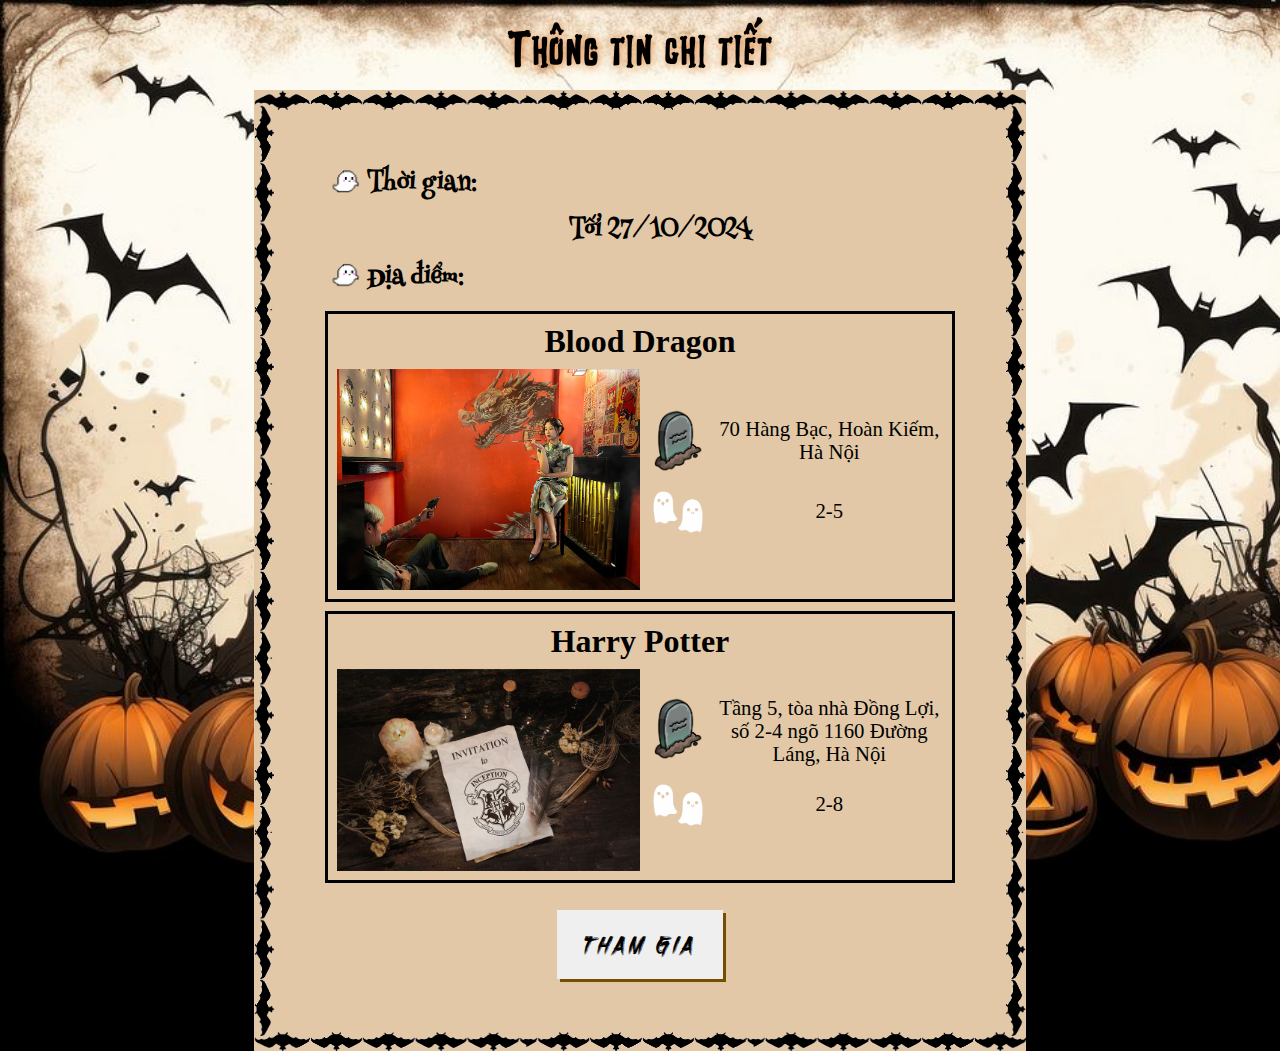
<file: index.html>
<!DOCTYPE html>
<html lang="en">
<head>
    <meta charset="UTF-8">
    <meta name="viewport" content="width=device-width, initial-scale=1.0">
    <title>Hallowen 27/10/2024</title>
    <link rel="shortcut icon" href="./img/mail.png" type="image/x-icon">
    <link rel="stylesheet" href="index_style.css">
</head>
<body>
    <div class="header">
        <p>Thông tin chi tiết</p>
    </div>
    <div class="container">
        <ul>
            <li>
                <p>Thời gian:</p> 
                <p>Tối 27/10/2024</p>
            </li>
            <li>
                <p>Địa điểm:</p>
            </li>
        </ul>

            <div class="room">
                <a href="https://missterry.vn/phong-choi/blood-dragon/">                
                    <h1>Blood Dragon</h1>
                </a>
                <div class="room_infor repons">
                    <img src="./img/blood_drragon.jpg" alt="">
                    <div class="content">
                        <div class="colum">
                            <img src="./img//location.png" alt="" srcset="">
                            <p>70 Hàng Bạc, Hoàn Kiếm, Hà Nội</p>
                        </div>
                        <div class="colum">
                            <img src="./img/peoples.png" alt="" srcset="">
                            <p>2-5</p>
                        </div>
                    </div>
                </div>
            </div>
    
            <div class="room">
                <a href="https://www.facebook.com/photo?fbid=253419027857796&set=a.253419081191124">                
                    <h1>Harry Potter</h1>
                </a>

                <div class="room_infor repons">
                    <img src="./img/HP.jpg" alt="">
                    <div class="content">
                        <div class="colum">
                            <img src="./img//location.png" alt="" srcset="">
                            <p>Tầng 5, tòa nhà Đồng Lợi, số 2-4 ngõ 1160 Đường Láng, Hà Nội</p>
                        </div>
                        <div class="colum">
                            <img src="./img/peoples.png" alt="" srcset="">
                            <p>2-8</p>
                        </div>
                    </div>
                </div>
            </div>
           
        <a href="./cf.html"><button  type="submit" class="button-85">Tham gia</button> <span></span></a>

    </div>
</body>
</html>
</file>
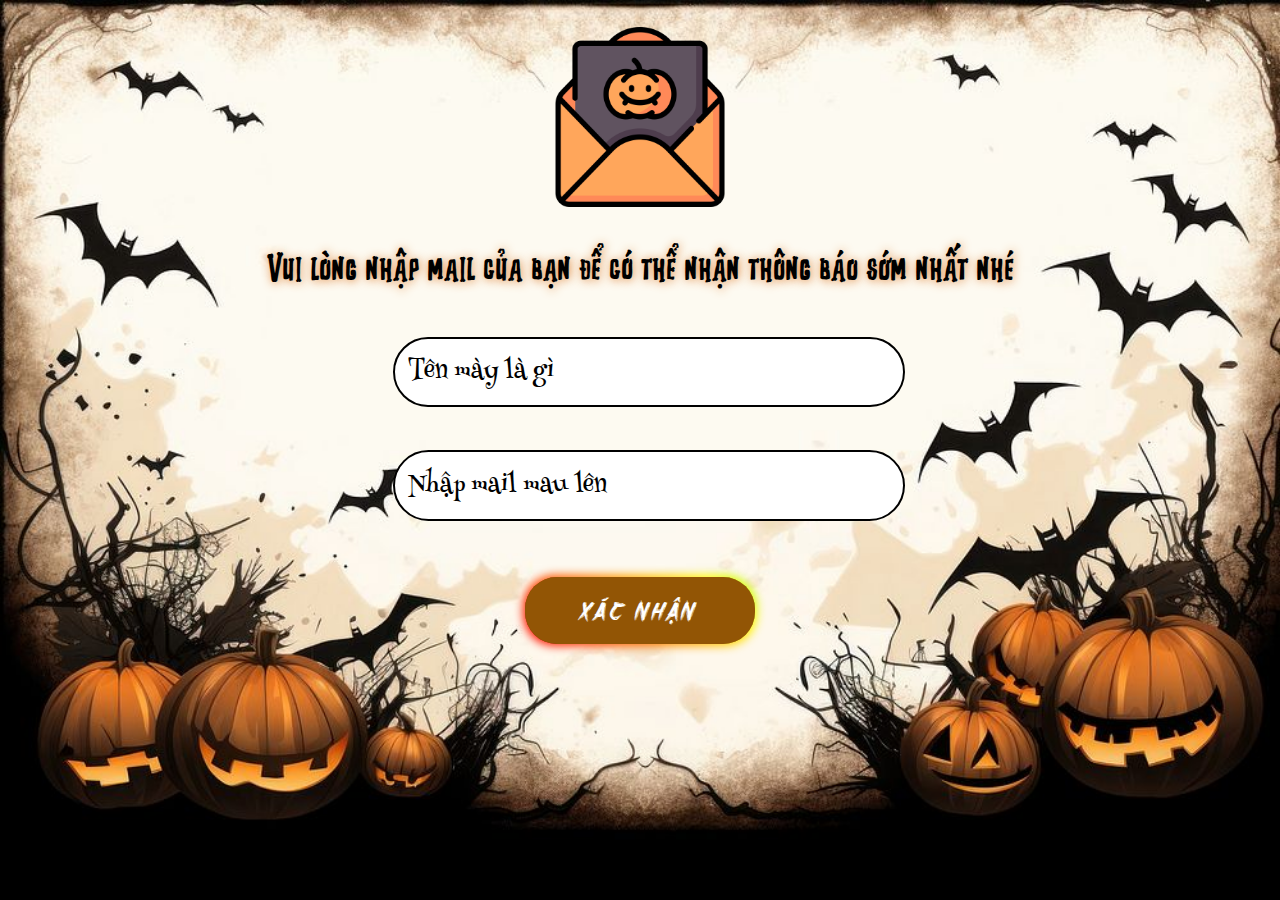
<file: cf.html>
<!DOCTYPE html>
<html lang="en">
<head>
    <meta charset="UTF-8">
    <meta name="viewport" content="width=device-width, initial-scale=1.0">
    <title>Xác nhận</title>
    <link rel="stylesheet" href="cf_styles.css">
    <link rel="shortcut icon" href="./img/mail.png" type="image/x-icon">
    <script src="https://apis.google.com/js/api.js"></script>
</head>
<body>
    <div class="header">
        <img src="./img/mail.png" alt="" srcset="">
        <p>Vui lòng nhập mail của bạn để có thể nhận thông báo sớm nhất nhé</p>
    </div>
    <form id="emailForm">
        <div class="input-container">
            <input type="text" name=""  placeholder="" id="name">
            <label for="name" class="placeholder" id="lbName" alt="Tên:">Tên mày là gì</label>
        </div>
        <p id="nameerror" class="error"></p>
        <div class="input-container">
            <input type="text" name=""  placeholder="" id="email" >
            <label for="name" class="placeholder" id="lbEmail" alt="Email:">Nhập mail mau lên</label>
        </div>
        <p id="emailerror" class="error"></p>
        <button type="submit" id="submit" class="button-85" role="button">Xác nhận</button>
    </form>

    
    <audio id="backgroundMusic" src="./music/15_Second-2020-10-27_-_Haunted_Carnival_-_www.FesliyanStudios.com_Steve_Oxen.mp3" loop preload="auto"></audio>
    <audio id="done" src="./music/witch-laugh-189108.mp3" preload="auto"></audio>
    <script src="cf_main.js"></script>
</body>
</html>
</file>
<file: index_style.css>
@font-face {
    font-family: Cookii;
    src: url('./font/Cookii-Display.otf');
}
@font-face {
    font-family: Bones;
    src: url('./font/DFVN\ Them\ Bones\ Regular.otf');
}
@font-face {
    font-family: Seventies;
    src: url('./font/VN-Seventies-Regular.ttf');
}
@font-face {
    font-family: Penny;
    src: url('./font/1FTV-HennyPenny-Regular.ttf');
}
@font-face {
    font-family: Harry;
    src: url('./font/SVN-DHF\ Harry\'s\ Brush.otf');
}

:root {
    --cursor:  url('[data-uri]'), auto;
  }
  
  *{
    cursor: var(--cursor);
  }
  
  button:hover{
    cursor: var(--cursor);
  }
  
  *{
      padding: 0;
      margin: 0;
  }
  
  body{
      background-color: black;
      background-image: url('./img/bg.jpg');
      background-repeat: no-repeat;
      background-size:cover;
      height: 100vh;
  }

  .header{
    display: flex; 
    align-items: center;     
    justify-content: center; 
    flex-direction: column;
    height: 10vh;
}

.header p {
    margin: 2vh 0;
    font-size: clamp(10px, calc(5vh + 10px), 100px);
    text-align: center;
    font-family: Bones;
    text-shadow: 1px 1px 10px rgba(223, 126, 47, 0.911);
}

.container{
    display: flex;
    background-color: rgb(226, 200, 166);
    flex-direction: column;
    width: min(70vw, 70vh);
    margin: auto;
    padding: max(2vw, 2vh);
    border-width: min(5vw,5vh); /* Đặt độ dày của viền */
    border-style: solid; /* Đặt kiểu viền */
    border-image: url('./img/border.png') 120 round ; /* Đường dẫn đến hình ảnh viền */
    padding-bottom: 0;
}

li{
    line-height: 2;
    font-size: clamp(10px, calc(1.5vh + 10px), 100px);
    font-weight: bold;
    font-family: Penny;
}

ul {
    list-style: none; /* Ẩn dấu chấm mặc định */
    padding: 0;
}

li {
    position: relative;
    padding-left: clamp(10px, calc(3.5vh + 10px), 100px); /* Khoảng cách bên trái để phù hợp với hình ảnh */
}

li::before {
    content: '';
    background-image: url('./img/list.png'); /* Đường dẫn đến hình ảnh */
    background-size: contain; /* Đảm bảo hình ảnh vừa vặn */
    background-repeat: no-repeat; /* Không lặp lại hình ảnh */
    width: clamp(10px, calc(3vh + 10px), 100px); /* Chiều rộng hình ảnh */
    height: 100%; /* Chiều cao hình ảnh */
    position: absolute;
    left: 0; /* Đặt vị trí hình ảnh */
    top: 50%; /* Đặt vị trí hình ảnh giữa mục */
    transform: translateY(-50%); /* Căn giữa theo chiều dọc */
}

li p:nth-child(2){
    text-align: center;
}

a {
    margin: auto;
    color: inherit; /* Kế thừa màu sắc từ phần tử cha */
    text-decoration: none; /* Bỏ gạch chân */
}

a:hover {
    text-decoration: underline; /* Gạch chân khi di chuột qua */
}

a:visited {
    color: inherit; /* Giữ màu giống khi đã thăm */
}

a:active {
    color: inherit; /* Giữ màu giống khi nhấn */
}

.rooms{
    display: flex;
    flex-direction: column;
}

.room{
    margin-top: 1vh;
    border: 3px solid black;
    padding: min(1vw,1vh);
}

h1{
    font-size: clamp(10px, calc(3vh + 5px), 100px);
    margin-bottom: 1vh;
    text-align: center;
}

.room_infor{
    display: flex;
    flex-direction: row;
}

.room_infor img{
    width: 50%;
    height: 100%;
    margin-right: 1vw;
}

.content{
    text-align: center;
    margin: auto;
}

.colum{
    display: flex;
    margin-bottom: min(2vh,2vw);
}

.colum img{
    width: clamp(10px, calc(5vh + 5px), 100px);
    height: 100%;
}


.colum p{
    margin: auto;
    font-size: clamp(10px, calc(1.75vh + 5px), 100px);
}

/* REPONSIVE */

@media only screen and (min-width: 1025px) {
}

@media only screen and (max-width:1024px) and (min-width: 641px) {
}

@media only screen and (max-width: 800px) {
  .repons{
    display: flex;
    flex-direction: column;
  }

  .repons >img{
    width: 95%;
    margin: auto;
  }

  .room{
    margin-top: 2vh;
  }
}

@media only screen and (max-width: 640px) {
  .repons{
    display: flex;
    flex-direction: column;
  }

  .repons >img{
    width: 95%;
    margin: auto;
  }

  .room{
    margin-top: 2vh;
  }
}

button{
    padding: 2vh 2vw;
    margin: auto;
    border: none;
    margin: 3vh auto;
    font-size: clamp(10px, calc(2vh + 10px), 100px);
    font-family: Harry;
    letter-spacing: max( 0.3vw, 0.3vh);
    box-shadow: 3px 3px rgb(117, 77, 3);
}
</file>
<file: cf_styles.css>
@font-face {
    font-family: Cookii;
    src: url('./font/Cookii-Display.otf');
}
@font-face {
    font-family: Bones;
    src: url('./font/DFVN\ Them\ Bones\ Regular.otf');
}
@font-face {
    font-family: Seventies;
    src: url('./font/VN-Seventies-Regular.ttf');
}
@font-face {
  font-family: Penny;
  src: url('./font/1FTV-HennyPenny-Regular.ttf');
}
@font-face {
  font-family: Harry;
  src: url('./font/SVN-DHF\ Harry\'s\ Brush.otf');
}

:root {
  --cursor:  url('[data-uri]'), auto;
}

*{
  cursor: var(--cursor);
}

button:hover{
  cursor: var(--cursor);
}

*{
  padding: 0;
  margin: 0;
}

body{
  background-color: black;
  background-image: url('./img/bg.jpg');
  background-repeat: no-repeat;
  background-size:cover;
}

.header{
  display: flex; 
  align-items: center;     
  margin-top: 3vh;
  justify-content: center; 
  flex-direction: column;
}

.header p {
  margin: 3vh 0;
  font-size: clamp(10px, calc(3.5vh + 10px), 100px);
  text-align: center;
  line-height: 1.5;
  max-width: 75vw;
  font-family: Bones;
  text-shadow: 1px 1px 10px rgba(223, 126, 47, 0.911);
}

.header img{
  width: max(20vh, 10vw);
  height: 100%;
}
form{
  display: flex;
  flex-direction: column;
  width: max(40vw, 45vh);
  margin: auto;
}

form input{
  margin: 1.5vh 1vh;
  line-height: 2;
  font-size: clamp(10px, calc(1.5vh + 10px), 100px);
  padding: 0 1.5vw;
  border-radius: 100vw;
  border: max(0.2vh, 0.2vw) solid black;
  font-family: Freshwost;
}

.button-85 {
  padding: 0.6em 2em;
  border: none;
  outline: none;
  color: rgb(255, 255, 255);
  background: #111;
  cursor: pointer;
  position: relative;
  z-index: 0;
  border-radius: 32px;
  user-select: none;
  -webkit-user-select: none;
  touch-action: manipulation;
}
  
  .button-85:before {
    content: "";
    background: linear-gradient(
      45deg,
      #ff0000,
      #ff7300,
      #fffb00,
      #48ff00,
      #00ffd5,
      #002bff,
      #7a00ff,
      #ff00c8,
      #ff0000
    );

    position: absolute;
    top: -2px;
    left: -2px;
    background-size: 400%;
    z-index: -1;
    filter: blur(5px);
    -webkit-filter: blur(5px);
    width: calc(100% + 4px);
    height: calc(100% + 4px);
    animation: glowing-button-85 20s linear infinite;
    transition: opacity 0.3s ease-in-out;
    border-radius: 32px;
  }
  
  @keyframes glowing-button-85 {
    0% {
      background-position: 0 0;
    }
    50% {
      background-position: 400% 0;
    }
    100% {
      background-position: 0 0;
    }
  }
  
  .button-85:after {
    z-index: -1;
    content: "";
    position: absolute;
    width: 100%;
    height: 100%;
    background: #925505;
    left: 0;
    top: 0;
    border-radius: 32px;
  }

form button{
  padding: 2vh 2vw;
  margin: auto;
  border: none;
  margin: 3vh auto;
  font-size: clamp(10px, calc(2vh + 10px), 100px);
  font-weight: lighter;
  font-family: Harry;
  letter-spacing: max( 0.3vw, 0.3vh);
}

	
.error{
  color: rgb(214, 5, 5);
  font-size: large;
  font-weight: 700;
  background-color: transparent;
}

p.error{
  margin: 0px 0px 0px 1vw;
  display: none;
  font-size: clamp(10px, calc(1vh + 10px), 100px);
}

input:focus, input:hover, input:focus:hover{
  outline: none;
}


.input-container {
  position: relative; /* Để định vị label */
  margin-bottom: 1em; /* Khoảng cách giữa các input */
}

input {
  box-sizing: border-box; /* Quan trọng cho kích thước chính xác */
  width: 100%; /* Chiều rộng 100% */
  height: 3em; /* Chiều cao của ô input */
  padding: 1em; /* Khoảng cách bên trong */
  border: 1px solid #ccc; /* Viền */
  border-radius: 0.5em; /* Bo góc */
  background: #fff; /* Màu nền */
  outline: none; /* Không viền khi focus */
  transition: border-color 0.2s; /* Hiệu ứng chuyển màu viền */
}

/* Định dạng cho label */
label {
  position: absolute; /* Đặt vị trí tuyệt đối */
  left: 1em; /* Khoảng cách từ trái */
  top: 50%; /* Căn giữa theo trục y */
  transform: translateY(-50%); /* Điều chỉnh để căn giữa chính xác */
  font-size: clamp(10px, calc(1.5vh + 10px), 100px);
  color: black;
  transition: 0.2s ease; /* Hiệu ứng chuyển tiếp */
  pointer-events: none; /* Không cho phép tương tác với label */
  font-family: Penny;
}

/* Hiệu ứng cho label khi input được focus hoặc có giá trị */
input:focus + label,
input:not(:placeholder-shown) + label {
  top: 15%; /* Di chuyển lên trên */
  left: 2rem; /* Đặt lại khoảng cách từ trái */
  font-size: clamp(10px, calc(1.3vh + 10px), 100px); /* Giảm kích thước chữ */
  font-weight: bolder;
  color: black;
  display: inline-block;
  white-space: nowrap;
  transition: 0.3s ease-in-out;
  background-image: linear-gradient(to bottom, #fff, #fff); /* Nền trắng */
  background-size: 100% 7px; /* Kích thước nền */
  background-repeat: no-repeat;
  background-position: center;
  margin-left: 1vw;
  text-shadow: 1px 1px 5px rgba(223, 126, 47, 0.911);
}
</file>
